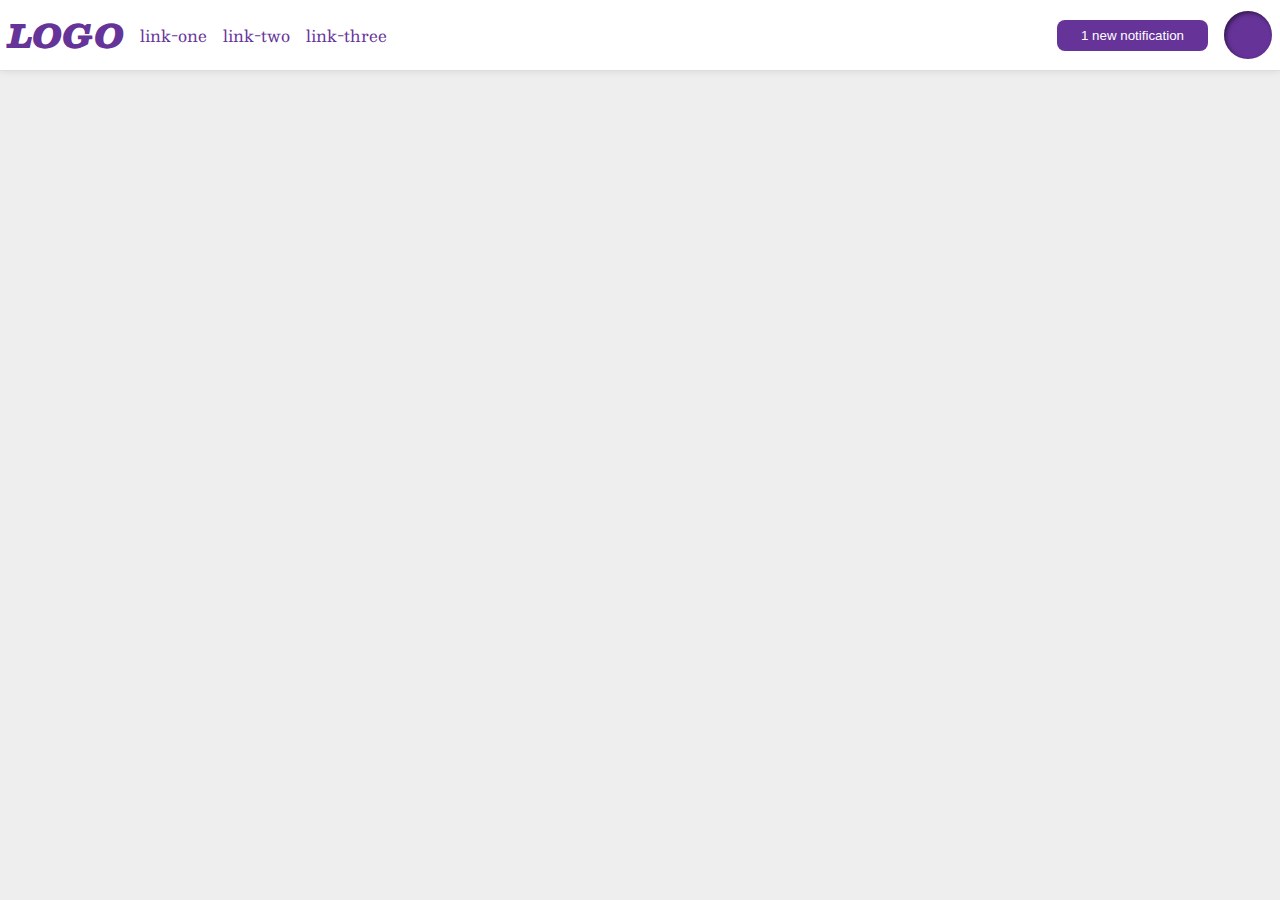
<file: flex/03-flex-header-2/index.html>
<!DOCTYPE html>
<html lang="en">
  <head>
    <meta charset="UTF-8">
    <meta http-equiv="X-UA-Compatible" content="IE=edge">
    <meta name="viewport" content="width=device-width, initial-scale=1.0">
    <title>Flex Header 2</title>
    <link rel="stylesheet" href="style.css">
  </head>
  <body>
    <div class="header">
      <div class="left-header">
        <div class="logo">
          LOGO
        </div>
        <ul class="links">
          <li><a href="google.com">link-one</a></li>
          <li><a href="google.com">link-two</a></li>
          <li><a href="google.com">link-three</a></li>
        </ul>
      </div>
      <div class="right-header">
        <button class="notifications">
          1 new notification
        </button>
        <div class="profile-image"></div>
      </div>
    </div>
  </body>
</html>
</file>
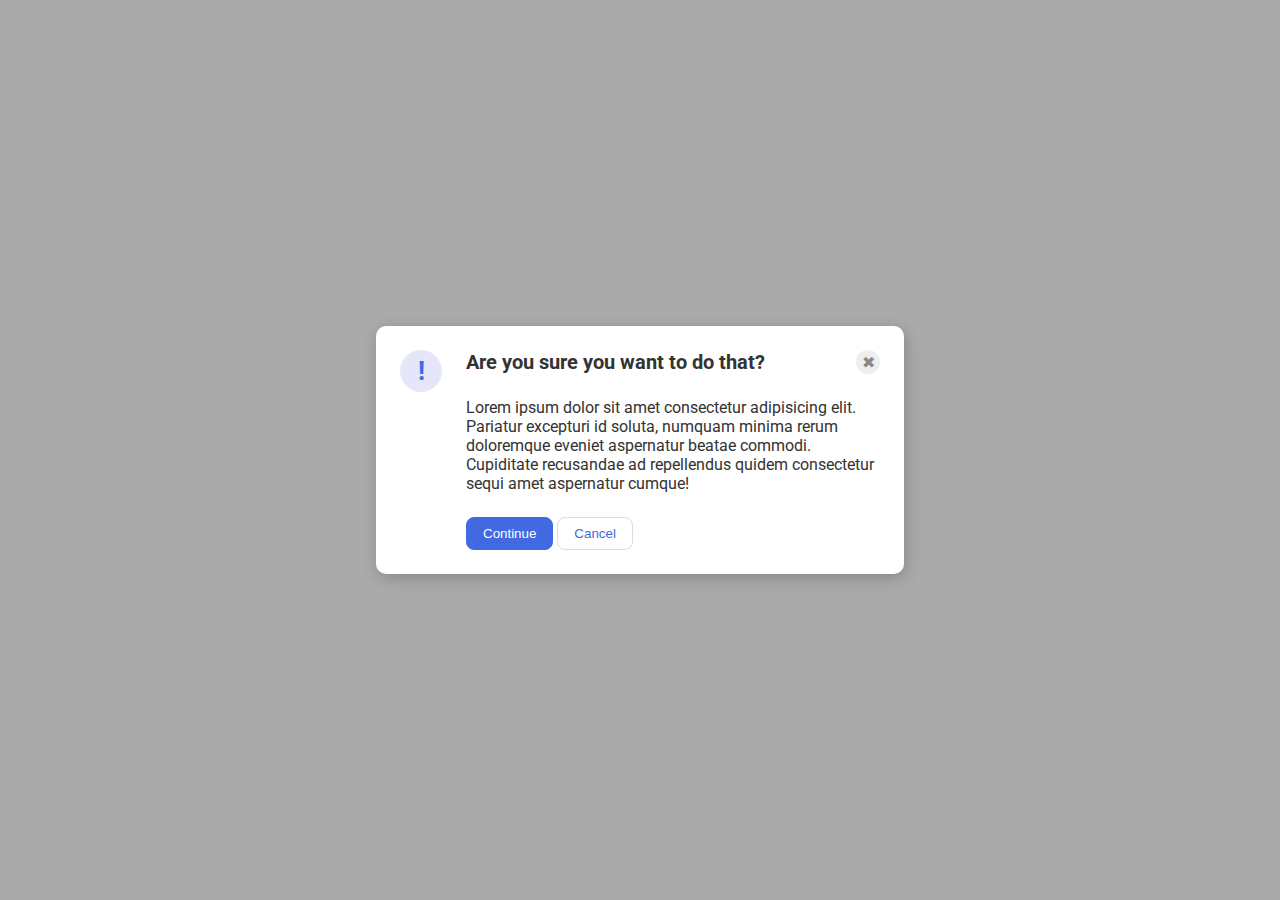
<file: flex/05-flex-modal/index.html>
<!DOCTYPE html>
<html lang="en">

<head>
  <meta charset="UTF-8">
  <meta http-equiv="X-UA-Compatible" content="IE=edge">
  <meta name="viewport" content="width=device-width, initial-scale=1.0">
  <link rel="stylesheet" href="style.css">
  <title>Modal</title>
</head>

<body>
  <div class="modal">
    <div class="icon">!</div>
    <div class="container">
      <div class="header-container">
        <div class="header">Are you sure you want to do that?</div>
        <div class="close-button">✖</div>
      </div>
      <div class="text">Lorem ipsum dolor sit amet consectetur adipisicing elit. Pariatur excepturi id soluta, numquam
        minima rerum doloremque eveniet aspernatur beatae commodi. Cupiditate recusandae ad repellendus quidem
        consectetur sequi amet aspernatur cumque!</div>
      <button class="continue">Continue</button>
      <button class="cancel">Cancel</button>
    </div>
  </div>
</body>

</html>
</file>
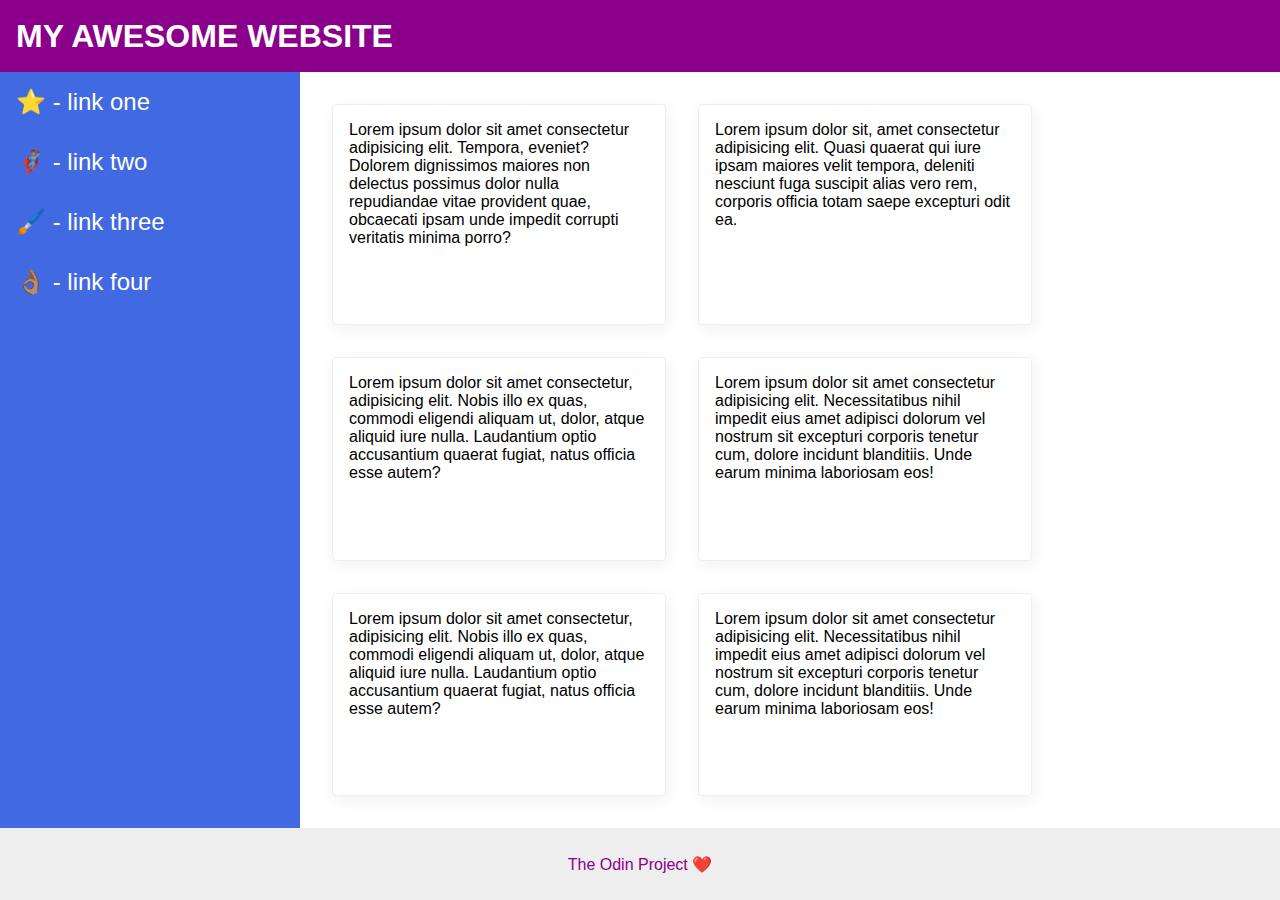
<file: flex/07-flex-layout-2/index.html>
<!DOCTYPE html>
<html lang="en">
  <head>
    <meta charset="UTF-8">
    <meta http-equiv="X-UA-Compatible" content="IE=edge">
    <meta name="viewport" content="width=device-width, initial-scale=1.0">
    <title>The Holy Grail</title>
    <link rel="stylesheet" href="style.css">
  </head>
  <body>
    <div class="header">
      MY AWESOME WEBSITE
    </div>
    
    <div class="content">
      <div class="sidebar">
        <ul>
          <li><a href="#">⭐ - link one</a></li>
          <li><a href="#">🦸🏽‍♂️ - link two</a></li>
          <li><a href="#">🖌️ - link three</a></li>
          <li><a href="#">👌🏽 - link four</a></li>
        </ul>
      </div>

      <div class="cards">
        <div class="card">Lorem ipsum dolor sit amet consectetur adipisicing elit. Tempora, eveniet? Dolorem dignissimos maiores non delectus possimus dolor nulla repudiandae vitae provident quae, obcaecati ipsam unde impedit corrupti veritatis minima porro?</div>
        <div class="card">Lorem ipsum dolor sit, amet consectetur adipisicing elit. Quasi quaerat qui iure ipsam maiores velit tempora, deleniti nesciunt fuga suscipit alias vero rem, corporis officia totam saepe excepturi odit ea.</div>
        <div class="card">Lorem ipsum dolor sit amet consectetur, adipisicing elit. Nobis illo ex quas, commodi eligendi aliquam ut, dolor, atque aliquid iure nulla. Laudantium optio accusantium quaerat fugiat, natus officia esse autem?</div>
        <div class="card">Lorem ipsum dolor sit amet consectetur adipisicing elit. Necessitatibus nihil impedit eius amet adipisci dolorum vel nostrum sit excepturi corporis tenetur cum, dolore incidunt blanditiis. Unde earum minima laboriosam eos!</div>
        <div class="card">Lorem ipsum dolor sit amet consectetur, adipisicing elit. Nobis illo ex quas, commodi eligendi aliquam ut, dolor, atque aliquid iure nulla. Laudantium optio accusantium quaerat fugiat, natus officia esse autem?</div>
        <div class="card">Lorem ipsum dolor sit amet consectetur adipisicing elit. Necessitatibus nihil impedit eius amet adipisci dolorum vel nostrum sit excepturi corporis tenetur cum, dolore incidunt blanditiis. Unde earum minima laboriosam eos!</div>
        </div>
    </div>
    
    <div class="footer">
      The Odin Project ❤️
    </div>
  </body>
</html>
</file>
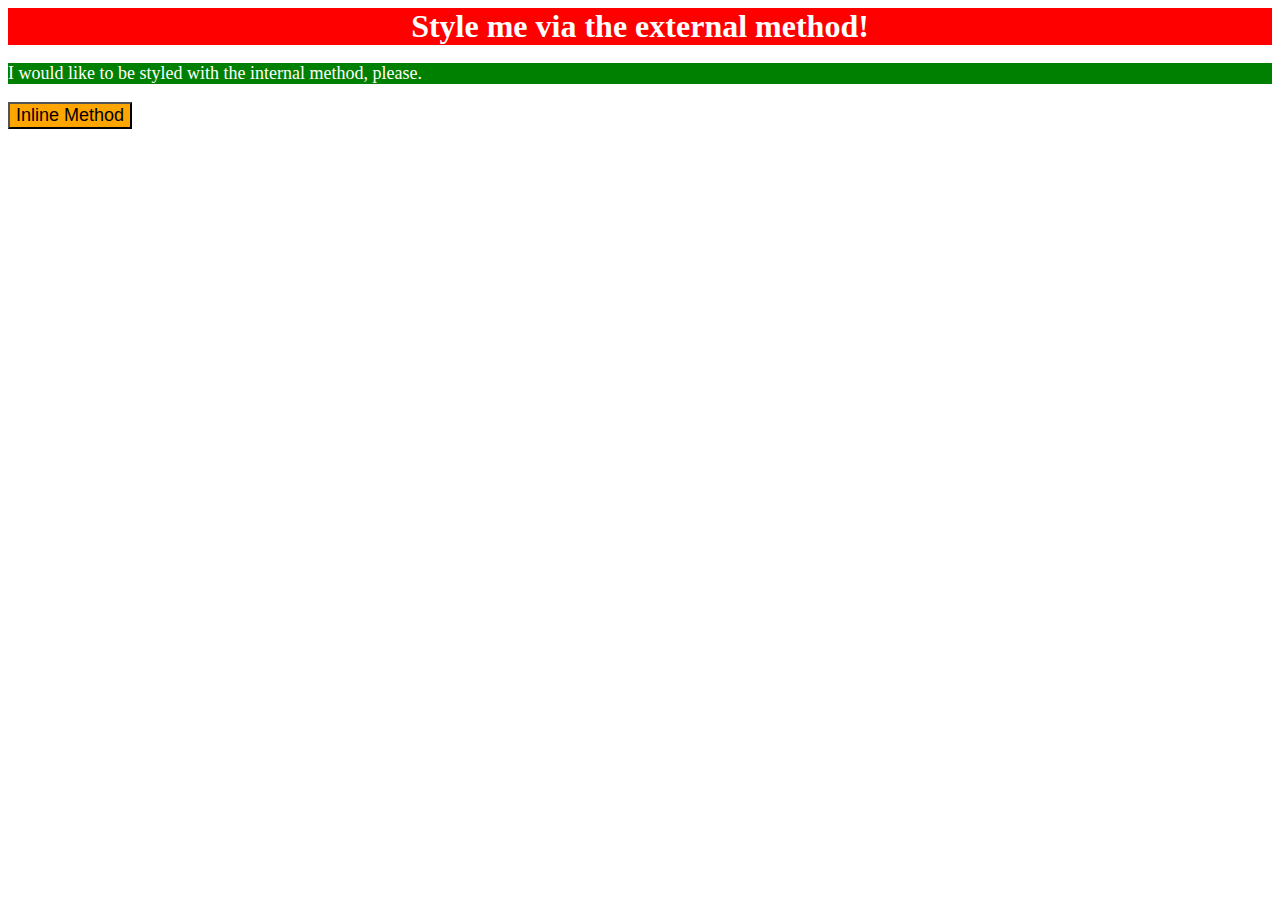
<file: foundations/01-css-methods/index.html>
<!DOCTYPE html>
<html lang="en">
  <head>
    <meta charset="UTF-8">
    <meta http-equiv="X-UA-Compatible" content="IE=edge">
    <meta name="viewport" content="width=device-width, initial-scale=1.0">
    <title>Methods for Adding CSS</title>
    <link rel="stylesheet" href="./styles.css">
    <style>p { background-color: green; color: white; font-size: 18px; }</style>
  </head>
  <body>
    <div>Style me via the external method!</div>
    <p>I would like to be styled with the internal method, please.</p>
    <button style="background-color: orange; font-size: 18px;">Inline Method</button>
  </body>
</html>
</file>
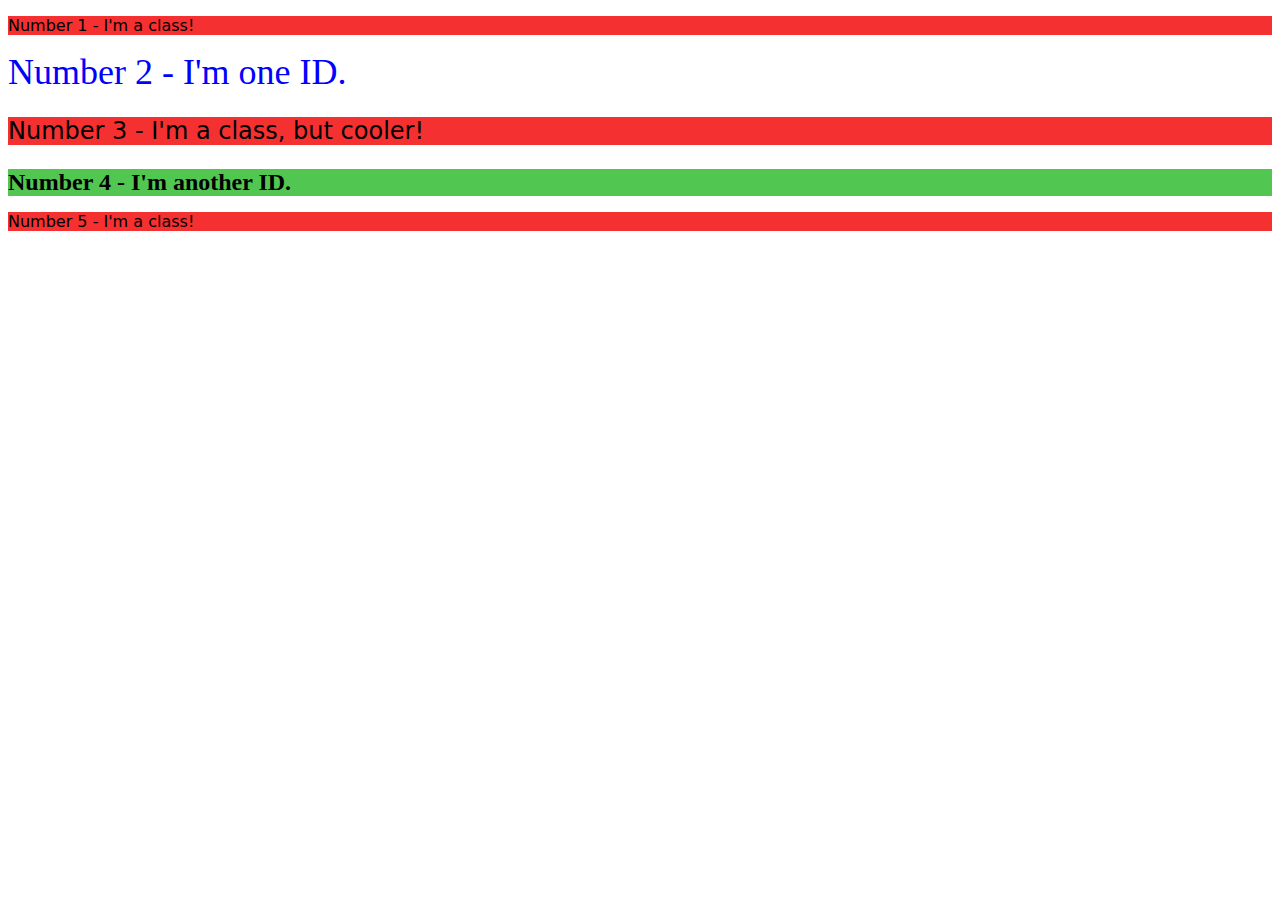
<file: foundations/02-class-id-selectors/index.html>
<!DOCTYPE html>
<html lang="en">
  <head>
    <meta charset="UTF-8">
    <meta http-equiv="X-UA-Compatible" content="IE=edge">
    <meta name="viewport" content="width=device-width, initial-scale=1.0">
    <title>Class and ID Selectors</title>
    <link rel="stylesheet" href="style.css">
  </head>
  <body>
    <p class="odd">Number 1 - I'm a class!</p>
    <div id="one">Number 2 - I'm one ID.</div>
    <p class="odd cooler">Number 3 - I'm a class, but cooler!</p>
    <div id="two">Number 4 - I'm another ID.</div>
    <p class="odd">Number 5 - I'm a class!</p>
  </body>
</html>
</file>
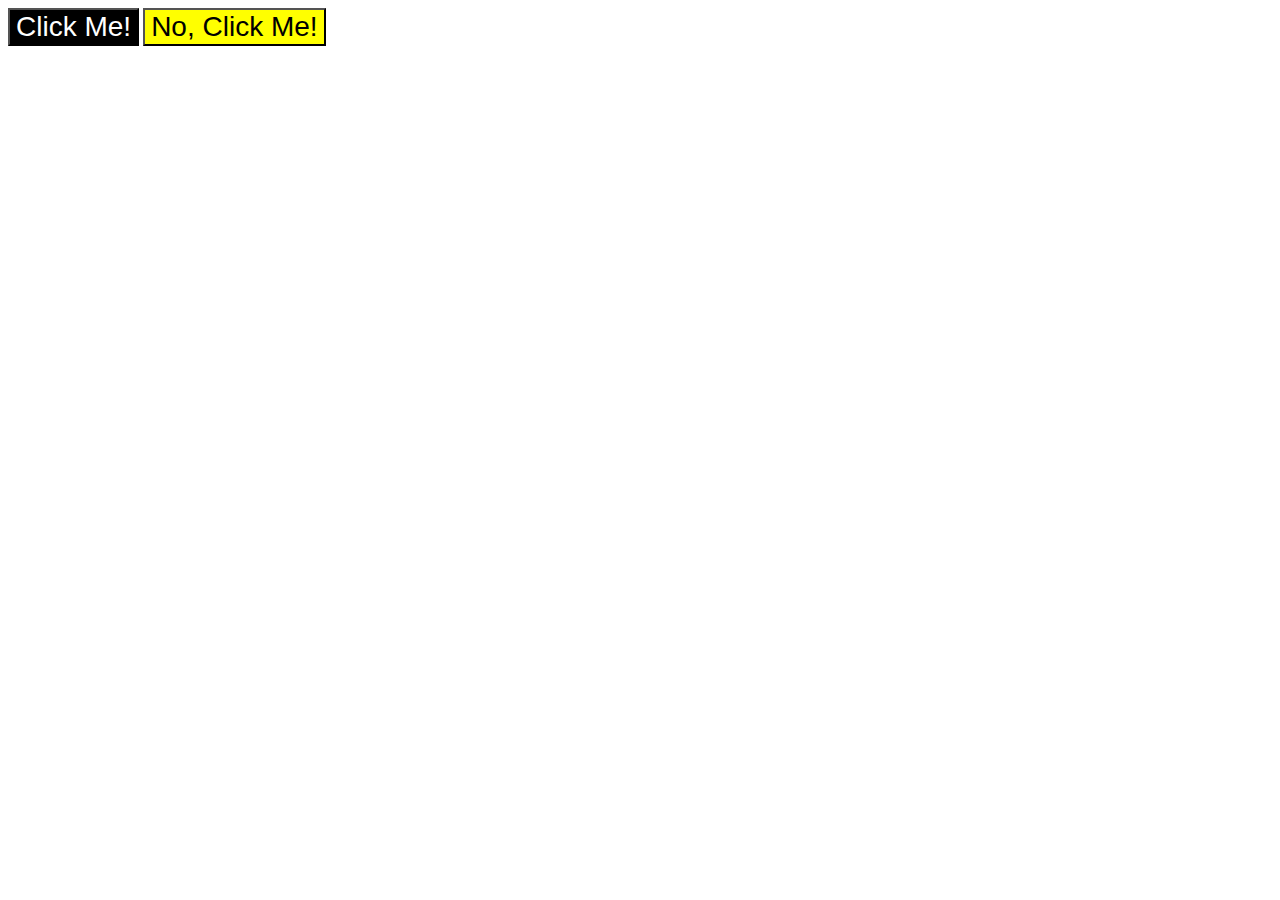
<file: foundations/03-grouping-selectors/index.html>
<!DOCTYPE html>
<html lang="en">
  <head>
    <meta charset="UTF-8">
    <meta http-equiv="X-UA-Compatible" content="IE=edge">
    <meta name="viewport" content="width=device-width, initial-scale=1.0">
    <title>Grouping Selectors</title>
    <link rel="stylesheet" href="style.css">
  </head>
  <body>
    <button class="first">Click Me!</button>
    <button class="second">No, Click Me!</button>
  </body>
</html>
</file>
<file: flex/03-flex-header-2/style.css>
/* this is some magical font-importing.  
you'll learn about it later. */
@import url('https://fonts.googleapis.com/css2?family=Besley:ital,wght@0,400;1,900&display=swap');

body {
  margin: 0;
  background: #eee;
  font-family: Besley, serif;
}

.header {
  background: white;
  border-bottom: 1px solid #ddd;
  box-shadow: 0 0 8px rgba(0,0,0,.1);
  display: flex;
  align-items: center;
  justify-content: space-between;
  padding: 8px;
}

.left-header, .right-header {
  display: flex;
  column-gap: 16px;
  align-items: center;
}

.profile-image {
  background: rebeccapurple;
  box-shadow: inset 2px 2px 4px rgba(0,0,0,.5);
  border-radius: 50%;
  width: 48px;
  height:  48px;
}

.logo {
  color: rebeccapurple;
  font-size: 32px;
  font-weight: 900;
  font-style: italic;
}

button {
  border: none;
  border-radius: 8px;
  background: rebeccapurple;
  color: white;
  padding: 8px 24px;
}

a {
  /* this removes the line under our links */
  text-decoration: none;
  color: rebeccapurple;
}

ul {
  list-style-type: none;
  display: flex; 
  margin: 0px;
  padding: 0px;
  column-gap: 16px;
}
</file>
<file: flex/05-flex-modal/style.css>
@import url('https://fonts.googleapis.com/css2?family=Roboto:wght@400;700&display=swap');

html, body {
  height: 100%;
}

body {
  font-family: Roboto, sans-serif;
  margin: 0;
  background: #aaa;
  color: #333;
  /* I'll give you this one for free lol */
  display: flex;
  align-items: center;
  justify-content: center;
}

.modal {
  background: white;
  width: 480px;
  border-radius: 10px;
  box-shadow: 2px 4px 16px rgba(0,0,0,.2);
  display: flex;
  padding: 24px;
  column-gap: 24px;
}

.icon {
  color: royalblue;
  font-size: 26px;
  font-weight: 700;
  background: lavender;
  width: 42px;
  height: 42px;
  border-radius: 50%;
  display: flex;
  align-items: center;
  justify-content: center;
  flex-shrink: 0;
}

.header {
  font-weight: bold;
  font-size: 20px;
}

.header-container {
  display: flex;
  align-items: center;
  justify-content: space-between;
}

.text {
  margin: 24px 0px;
}

.close-button {
  background: #eee;
  border-radius: 50%;
  color: #888;
  font-weight: 400;
  font-size: 16px;
  height: 24px;
  width: 24px;
  display: flex;
  align-items: center;
  justify-content: center;
}

button {
  padding: 8px 16px;
  border-radius: 8px;
}

button.continue {
  background: royalblue;
  border: 1px solid royalblue;
  color: white;
}

button.cancel {
  background: white;
  border: 1px solid #ddd;
  color: royalblue;
}
</file>
<file: flex/07-flex-layout-2/style.css>
body {
  font-family: -apple-system, BlinkMacSystemFont, 'Segoe UI', Roboto, Oxygen, Ubuntu, Cantarell, 'Open Sans', 'Helvetica Neue', sans-serif;
  margin: 0;
  min-height: 100vh;
  display: flex;
  flex-direction: column;
}

.header {
  height: 72px;
  background: darkmagenta;
  color: white;
  font-size: 32px;
  font-weight: 900;
  display: flex;
  align-items: center;
  padding: 0px 16px;
}

.content {
  flex-grow: 1;
  display: flex;
}

.cards {
  display: flex;
  flex-wrap: wrap;
  justify-content: flex-start;
  gap: 32px;
  padding: 32px;
}

.footer {
  height: 72px;
  background: #eee;
  color: darkmagenta;
  display: flex;
  align-items: center;
  justify-content: center;
}

.sidebar {
  flex-shrink: 0;
  width: 300px;
  background: royalblue;
}

.card {
  border: 1px solid #eee;
  box-shadow: 2px 4px 16px rgba(0,0,0,.06);
  border-radius: 4px;
  width: 300px;
  padding: 16px;
}

ul {
  list-style-type: none;
  margin: 0px;
  padding: 0px;
}

a {
  text-decoration: none;
  color: white;
  font-size: 24px;
}

li {
  padding: 16px;
}
</file>
<file: foundations/01-css-methods/styles.css>
div {
    background-color: red;
    color: white;
    font-size: 32px;
    text-align: center;
    font-weight: bold;
}
</file>
<file: foundations/02-class-id-selectors/style.css>
.odd {
    background-color: rgb(245, 48, 48);
    font-family: Verdana, "Dejavu Sans", sans-serif;
}

#one {
    color: rgb(0, 0, 255);
    font-size: 36px;
}

.cooler {
    font-size: 24px;
}

#two {
    background-color: rgb(81, 199, 81);
    font-size: 24px;
    font-weight: bold;
}
</file>
<file: foundations/03-grouping-selectors/style.css>
.first {
    background-color: rgb(0, 0, 0);
    color: rgb(255, 255, 255);
}

.second {
    background-color: rgb(255, 255, 0);
}

.first, .second {
    font-size: 28px;
    font-family: Helvetica, "Times New Roman", sans-serif;
}
</file>
